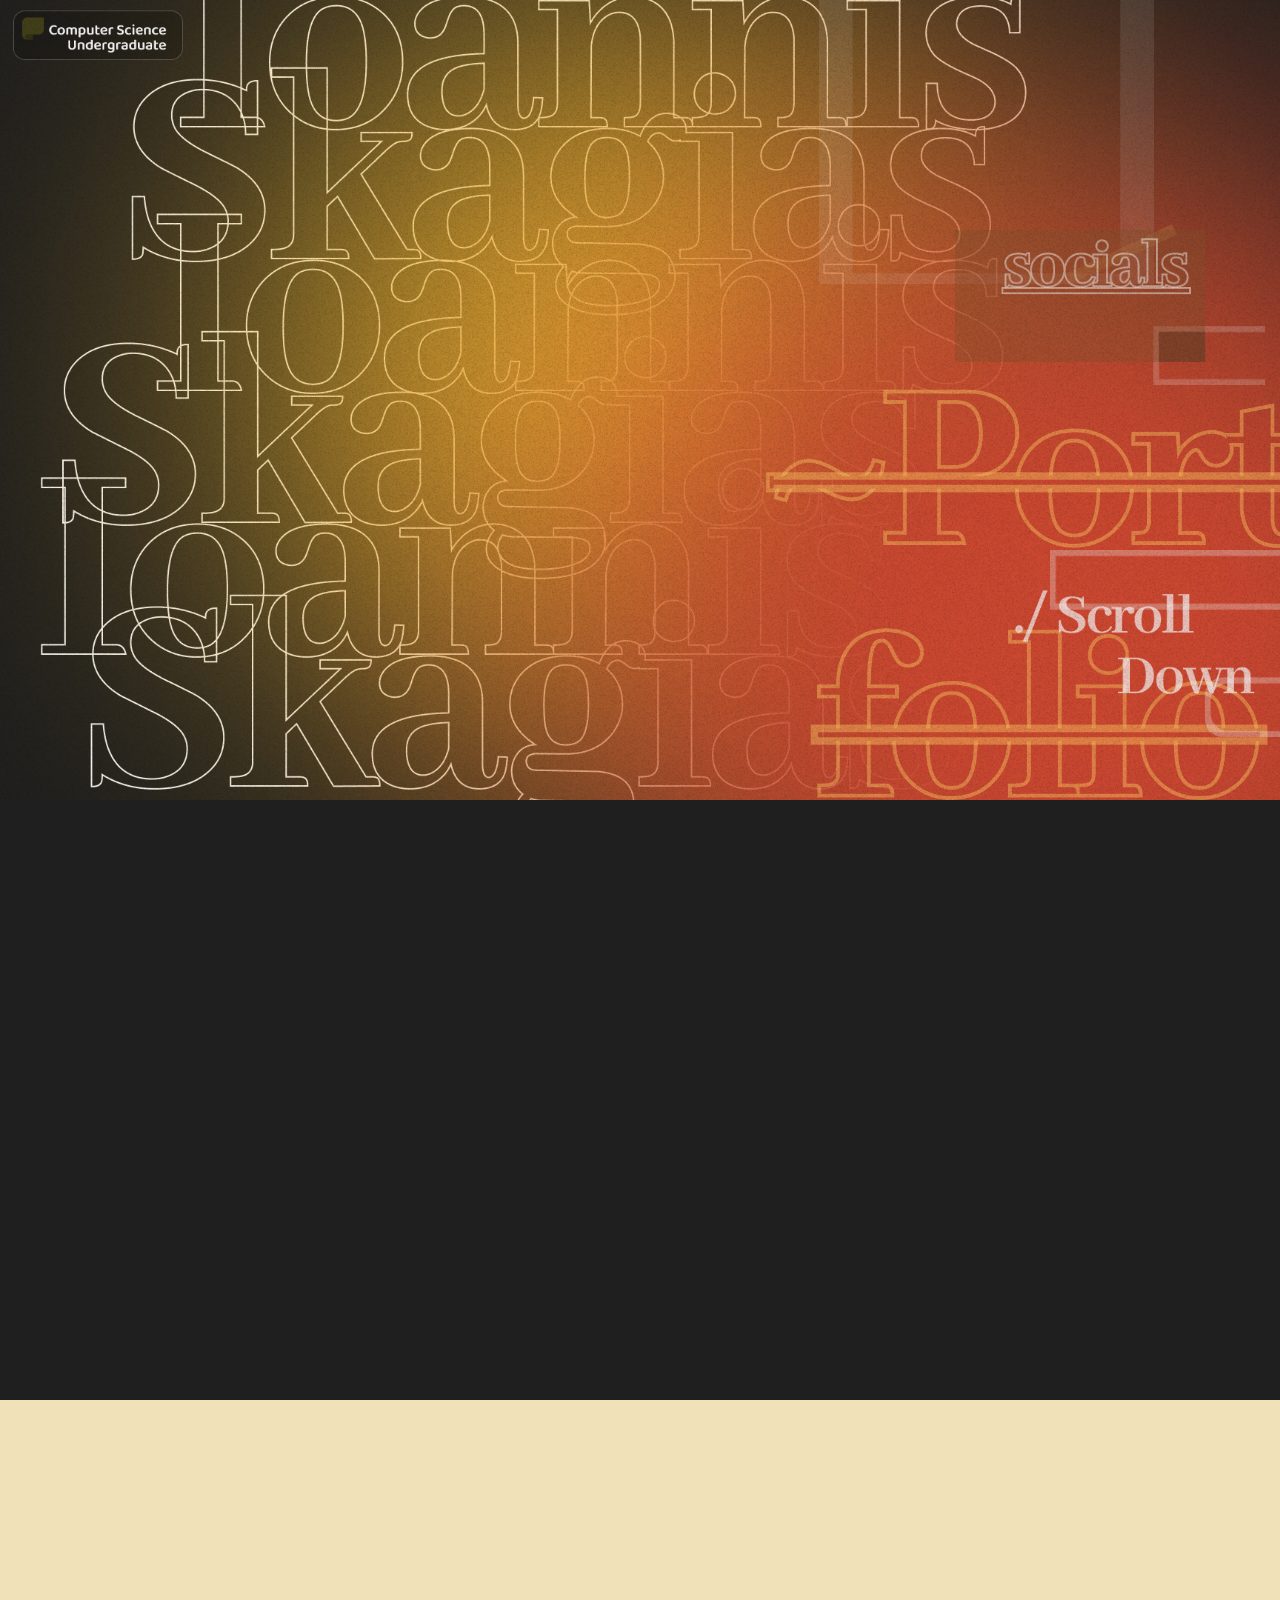
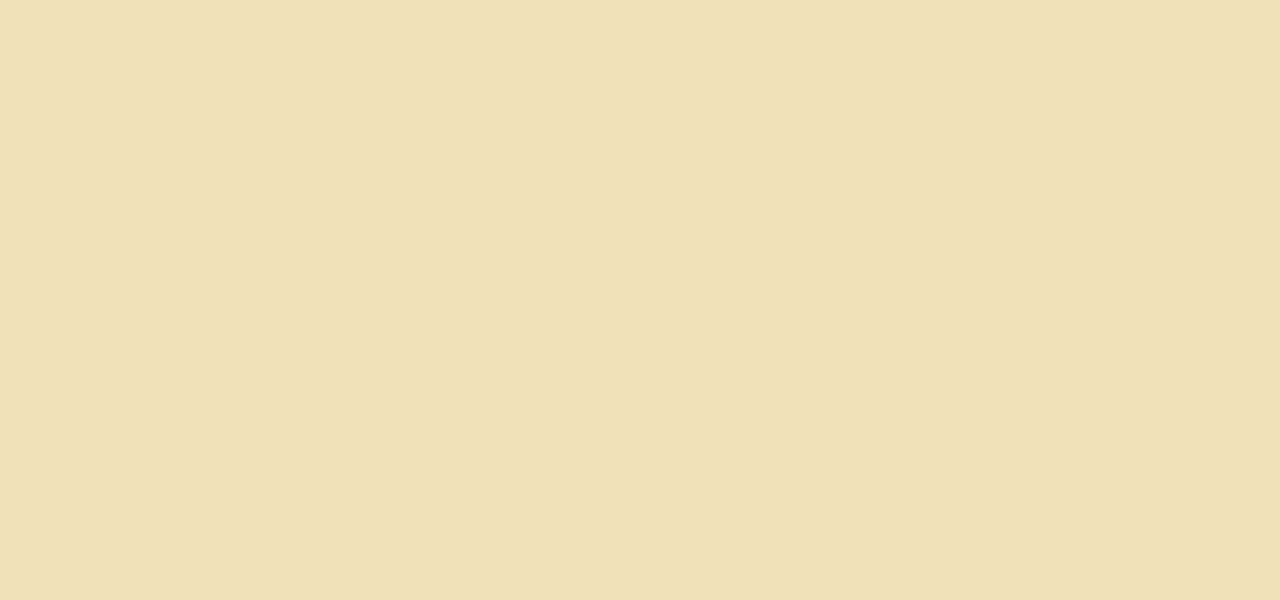
<file: PortfolioFiles/index.html>
<!DOCTYPE html>
<html lang="en">

<head>
    <meta charset="UTF-8">
    <meta http-equiv="X-UA-Compatible" content="IE=edge">
    <meta name="viewport" content="width=device-width, initial-scale=1.0">
    <link rel="stylesheet" href="./style.css" />
    <title>Document</title>
</head>

<body>
    <header>
        <div class="container1">
            <div class="bigRectangle"></div>
            <div class="education"></div>
            <div class="portfolio"></div>
            <div class="socials"></div>
            <div class="scrollDown"></div>
            <div class="extra1"></div>
            <div class="noise"></div>
            <div class="buttonsContainer"></div>
            <a href="https://www.facebook.com" class="facebook"></a>
            <a href="https://github.com/IoannisSkagias" class="github"></a>
            <a href="https://www.linkedin.com/in/ioannis-skagias-53213a240"class="linkedin"></a>
            <a href="https://www.google.com" class="google"></a>
            <div class="extra2"></div>
            <!-- <div class="buttonsContainer">
                <div class="facebook"></div>
                <button class="github"></div>
                <button class="linkedin"></div>
                <button class="google"></div>
            </div> -->
        </div>
        <div class="divider">
                
        </div>
        <div class="box2">

        </div>

    </header>
</body>

</html>
</file>
<file: PortfolioFiles/style.css>
* {
    margin: 0;
    padding: 0;
    box-sizing: border-box;
    cursor: url('./images/cursor3.png'), auto;
}

main {
    width: 100%;
    height: 200vh;
}

body {
    background: rgb(31, 31, 31);
}

header {
    /* display: flex;
    height: 8vh;
    width: 100%;
    display: block;
    min-height: 100vh;
    flex-direction: column;
    overflow-y: visible; */
    overflow-x: hidden;
}

.container1 {
    background-image: url('./images/box1background.jpg');
    background-size: cover;
    background-repeat: no-repeat;
    position: relative;
    height: 1000px;
}

.bigRectangle {
    background-image: url('./images/largeRectangle.png');
    background-size: 30vw;
    background-repeat: no-repeat;
    /* height: 100vh; */
    width: 100%;
    height: 100%;
    position: absolute;
    top: 0px;
    left: 1200px;
    /*56vw*/
}

.education {
    background-image: url('./images/education.png');
    background-size: 200px;
    background-repeat: no-repeat;
    width: 100%;
    height: 100%;
    position: absolute;
    top: 2vh;
    left: 2vw;
}

.portfolio {
    background-image: url('./images/portfolio.png');
    background-size: 820px;
    background-repeat: no-repeat;
    width: 100%;
    height: 100%;
    position: absolute;
    top: 352px;
    left: 54vw;
}

.socials {
    background-image: url('./images/socials2.png');
    background-size: 310px;
    background-repeat: no-repeat;
    width: 100%;
    height: 100%;
    position: absolute;
    top: 230px;
    left: calc(100vw - 325px);
}

.scrollDown {
    background-image: url('./images/scrollDown.png');
    background-size: 240px;
    background-repeat: no-repeat;
    width: 100%;
    height: 100%;
    position: absolute;
    top: 590px;
    left: calc(100vw - 265px);
}

.extra1 {
    background-image: url('./images/extra1.png');
    background-size: 240px;
    background-repeat: no-repeat;
    width: 100%;
    height: 100%;
    position: absolute;
    top: 550px;
    left: calc(100vw - 230px);
}

.noise {
    background-image: url('./images/noise.png');
    background-size: 100%;
    background-repeat: repeat;
    width: 100%;
    height: 100%;
    position: absolute;
    top: 0px;
    left: 0px;
}

/* 1st BREAKPOINT */
@media (max-width:1500px) {
    .container1 {
        background-image: url('./images/box1background.jpg');
        background-size: cover;
        background-repeat: no-repeat;
        position: relative;
        height: 800px;
    }

    .bigRectangle {
        background-image: url('./images/largeRectangle.png');
        background-size: 28vw;
        background-repeat: no-repeat;
        /* height: 100vh; */
        width: 100%;
        height: 100%;
        position: absolute;
        top: 0px;
        left: 64vw;
    }

    .education {
        background-image: url('./images/education.png');
        background-size: 170px;
        background-repeat: no-repeat;
        /* height: 100vh; */
        width: 100%;
        height: 100%;
        position: absolute;
        top: 1vh;
        left: 1vw;
    }

    .portfolio {
        background-image: url('./images/portfolio.png');
        background-size: 568px;
        background-repeat: no-repeat;
        width: 100%;
        height: 100%;
        position: absolute;
        top: 352px;
        left: 59vw;
    }
}

/* 2nd BREAKPOINT */
@media (max-width:1200px) {
    .container1 {
        background-image: url('./images/box1background.jpg');
        background-size: cover;
        background-repeat: no-repeat;
        position: relative;
        height: 680px;
    }

    .bigRectangle {
        background-image: url('./images/largeRectangle.png');
        background-size: 26vw;
        background-repeat: no-repeat;
        /* height: 100vh; */
        width: 100%;
        height: 100%;
        position: absolute;
        top: 0px;
        left: 66vw;
    }

    .education {
        background-image: url('./images/education.png');
        background-size: 134px;
        background-repeat: no-repeat;
        /* height: 100vh; */
        width: 100%;
        height: 100%;
        position: absolute;
        top: 1vh;
        left: 1vw;
    }

    .portfolio {
        background-image: url('./images/portfolio.png');
        background-size: 444px;
        background-repeat: no-repeat;
        width: 100%;
        height: 100%;
        position: absolute;
        top: 330px;
        left: 59vw;
    }

    .socials {
        background-image: url('./images/socials2.png');
        background-size: 300px;
        background-repeat: no-repeat;
        width: 100%;
        height: 100%;
        position: absolute;
        top: 160px;
        left: calc(100vw - 300px);
    }

    .scrollDown {
        background-image: url('./images/scrollDown.png');
        background-size: 180px;
        background-repeat: no-repeat;
        width: 100%;
        height: 100%;
        position: absolute;
        top: 460px;
        left: calc(100vw - 205px);
    }

    .extra1 {
        background-image: url('./images/extra1.png');
        background-size: 190px;
        background-repeat: no-repeat;
        width: 100%;
        height: 100%;
        position: absolute;
        top: 436px;
        left: calc(100vw - 190px);
    }
}

/* 3rd BREAKPOINT */
@media (max-width:900px) {
    .container1 {
        background-image: url('./images/box1background.jpg');
        background-size: cover;
        background-repeat: no-repeat;
        position: relative;
        height: 520px;
    }

    .bigRectangle {
        background-image: url('./images/largeRectangle.png');
        background-size: 26vw;
        background-repeat: no-repeat;
        /* height: 100vh; */
        width: 100%;
        height: 100%;
        position: absolute;
        top: 0px;
        left: calc(100vw - 290px);
    }

    .education {
        background-image: url('./images/education.png');
        background-size: 134px;
        background-repeat: no-repeat;
        /* height: 100vh; */
        width: 100%;
        height: 100%;
        position: absolute;
        top: 1vh;
        left: 1vw;
    }

    .portfolio {
        background-image: url('./images/portfolio.png');
        background-size: 380px;
        background-repeat: no-repeat;
        width: 100%;
        height: 100%;
        position: absolute;
        top: 220px;
        left: 59vw;
    }

    .socials {
        background-image: url('./images/socials2.png');
        background-size: 250px;
        background-repeat: no-repeat;
        width: 100%;
        height: 100%;
        position: absolute;
        top: 120px;
        left: calc(100vw - 230px);
    }

    .scrollDown {
        background-image: url('./images/scrollDown.png');
        background-size: 180px;
        background-repeat: no-repeat;
        width: 100%;
        height: 100%;
        position: absolute;
        top: 460px;
        left: calc(100vw - 205px);
    }

    .extra1 {
        background-image: url('./images/extra1.png');
        background-size: 190px;
        background-repeat: no-repeat;
        width: 100%;
        height: 100%;
        position: absolute;
        top: 436px;
        left: calc(100vw - 190px);
    }
}

/* 4th BREAKPOINT */
@media (max-width:480px) {
    .container1 {
        background-image: url('./images/mobileBackground.png');
        background-size: cover;
        background-repeat: no-repeat;
        position: relative;
        height: 100vh;
    }

    .bigRectangle {
        background-image: url('./images/bigRectangleScrollDownMobile.png');
        background-size: calc(210px + 12vh);
        background-repeat: no-repeat;
        /* height: 100vh; */
        width: 100%;
        height: 100%;
        position: absolute;
        top: -110px;
        left: calc(100vw - 160px);
    }

    .education {
        background-image: url('./images/educationMobile.png');
        background-size: calc(100px + 20vw);
        background-repeat: no-repeat;
        /* height: 100vh; */
        width: 100%;
        height: 100%;
        position: absolute;
        top: 5px;
        left: -10px;
    }

    .portfolio {
        background-image: url('./images/portfolioMobile.png');
        background-size: 240px;
        background-repeat: no-repeat;
        width: 100%;
        height: 300px;
        position: absolute;
        top: calc(170px + 30vh);
        left: -40px;
    }

    .socials {
        background-image: url('./images/socialsMobile.png');
        background-size: calc(200px + 12vh);
        background-repeat: no-repeat;
        width: 100%;
        height: 250px;
        position: absolute;
        top: calc(350px + 30vh);
        left: -60px;
        transform: rotate(-6deg);
    }

    .scrollDown {
        background-image: url('./images/scrollDown.png');
        background-size: 0px;
        background-repeat: no-repeat;
        width: 100%;
        height: 300px;
        position: absolute;
        top: 420px;
        left: calc(100vw - 205px);
    }

    .extra1 {
        background-image: url('./images/extra1Mobile.png');
        background-size: 330px;
        background-repeat: no-repeat;
        width: 100%;
        height: 200px;
        position: absolute;
        top: calc(220px + 30vh);
        left: calc(100vw - 240px);
    }

    .extra2 {
        background-image: url('./images/extra2Mobile.png');
        background-size: calc(200px + 12vh);
        background-repeat: no-repeat;
        width: 100%;
        height: 120px;
        position: absolute;
        top: calc(500px + 30vh);
        left: -60px;
    }

    .buttonsContainer {
        background-image: url('./images/buttonsContainer.png');
        background-size: 160px;
        background-repeat: no-repeat;
        width: 100%;
        height: 200px;
        position: absolute;
        top: calc(315px + 30vh);
        left: calc(100vw - 155px);
    }

    .facebook {
        background-image: url('./images/facebookMobile.png');
        background-size: 50px;
        background-repeat: no-repeat;
        width: 50px;
        height: 50px;
        position: absolute;
        top: calc(330px + 30vh);
        left: calc(100vw - 135px);
        opacity: 0.7;
    }

    .github {
        background-image: url('./images/githubMobile.png');
        background-size: 50px;
        background-repeat: no-repeat;
        width: 50px;
        height: 50px;
        position: absolute;
        top: calc(330px + 30vh);
        left: calc(100vw - 65px);
        opacity: 0.7;
    }

    .linkedin {
        background-image: url('./images/linkedInMobile.png');
        background-size: 50px;
        background-repeat: no-repeat;
        width: 50px;
        height: 50px;
        position: absolute;
        top: calc(400px + 30vh);
        left: calc(100vw - 135px);
        opacity: 0.7;
    }

    .google {
        background-image: url('./images/googleMobile.png');
        background-size: 50px;
        background-repeat: no-repeat;
        width: 50px;
        height: 50px;
        position: absolute;
        top: calc(400px + 30vh);
        left: calc(100vw - 65px);
        opacity: 0.7;
    }
}

.divider {
    width: 100vw;
    height: 600px;
    background: rgb(31, 31, 31);
    /* background-image: url('./images/yellowCircle.png');
    background-size: 400px;
    background-repeat: no-repeat; */
}

.box2 {
    width: 100vw;
    height: 800px;
    background: rgb(240, 225, 185);
}


/* CUSTOM SCROLLBAR */
body::-webkit-scrollbar {
    width: 10px;
  }
   
  body::-webkit-scrollbar-track {
    background-color: #1f1f1fec;
    border-radius: 0px;
  }
   
  body::-webkit-scrollbar-thumb {
    background-color: #ffffffd7;
    border-radius: 6px;
  }
</file>
